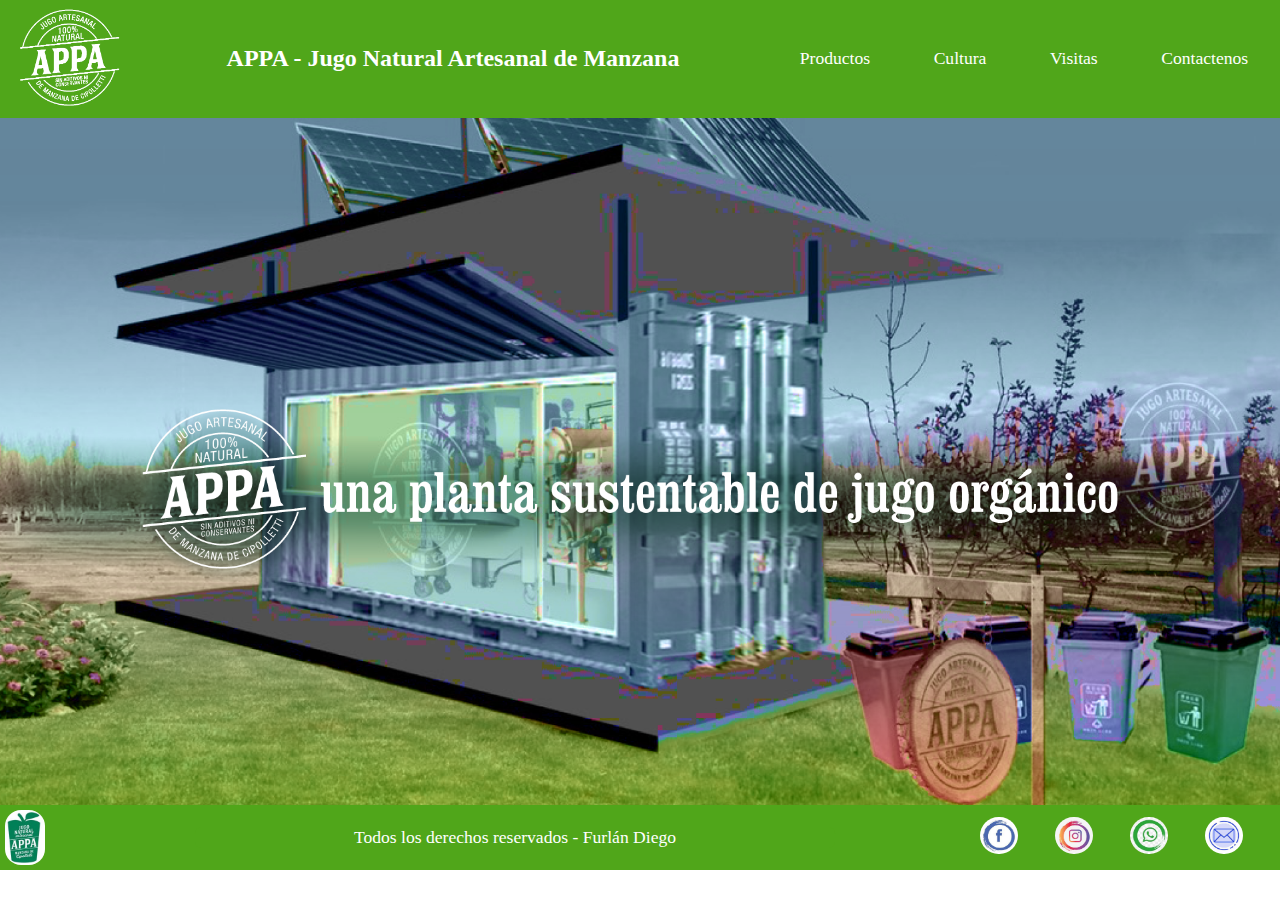
<file: index.html>
<!DOCTYPE html>
<html lang="en">

<head>
    <meta charset="UTF-8">
    <meta http-equiv="X-UA-Compatible" content="IE=edge">
    <meta name="viewport" content="width=device-width, initial-scale=1.0">
    <title>APPA - Jugo Natural Artesanal de Manzana</title>

    <!--Favicon-->
    <link rel="shortcut icon" href="imagenes/favicon.png">

    <!--Estilos CSS-->
    <link rel="stylesheet" href="css/pruebacss.css">

</head>

<body>

    <header class="header">
        <a href="../index.html"><img class="logo-appa" src="../imagenes/logo-gde-appa.png" alt="Logo APPA"></a>
        <h1>APPA - Jugo Natural Artesanal de Manzana</h1>
        <nav>
            <ul>
                <li><a href="pages/productos.html">Productos</a></li> <!-- En construcción-->
                <li><a href="pages/cultura.html">Cultura</a></li> <!-- En construcción-->
                <li><a href="pages/visitas.html">Visitas</a></li> <!-- En construcción-->
                <li><a href="pages/contactenos.html">Contactenos</a></li> <!-- En construcción-->
            </ul>
        </nav>

    </header>

    <main>
        <div class="img-Banner">
            <!-- Estás imágenes son para armar a futuro un Carussel -->
            <ul>
                <li><img src="imagenes/Banner1.png" alt="Banner-1"></li>
                <li><img src="imagenes/Banner2.png" alt="Banner-2"></li>
                <li><img src="imagenes/Banner3.png" alt="Banner-3"></li>
            </ul>
        </div>
    </main>

    <footer>

        <img class="logo-Footer" src="imagenes/APPA.jpg" alt="Logo APPA">
        <p>Todos los derechos reservados - Furlán Diego</p>
        <div>
            <ul class="logo-Redes">
                <li><a href="https://www.facebook.com/appajugo" target="_blank"><img src="imagenes/logo-face.jpg"
                            alt="Logo facebook"> </a></li>
                <li><a href="https://www.instagram.com/appajugo/" target="_blank"><img src="imagenes/logo-inst.jpg"
                            alt="Logo instagram"> </a></li>
                <li><a href="https://wa.me/5492994568964?text=Hola%20quisiera%20adquirir%20sus%20Productos"
                        target="_blank"><img src="imagenes/logo-wsp.jpg" alt="Logo whatsapp"> </a></li>
                <li><a href="https://www.hotmail.com" target="_blank"><img src="imagenes/logo-mail.jpg"
                            alt="Logo logo mail"> </a></li>
            </ul>
        </div>

    </footer>

</body>

</html>
</file>
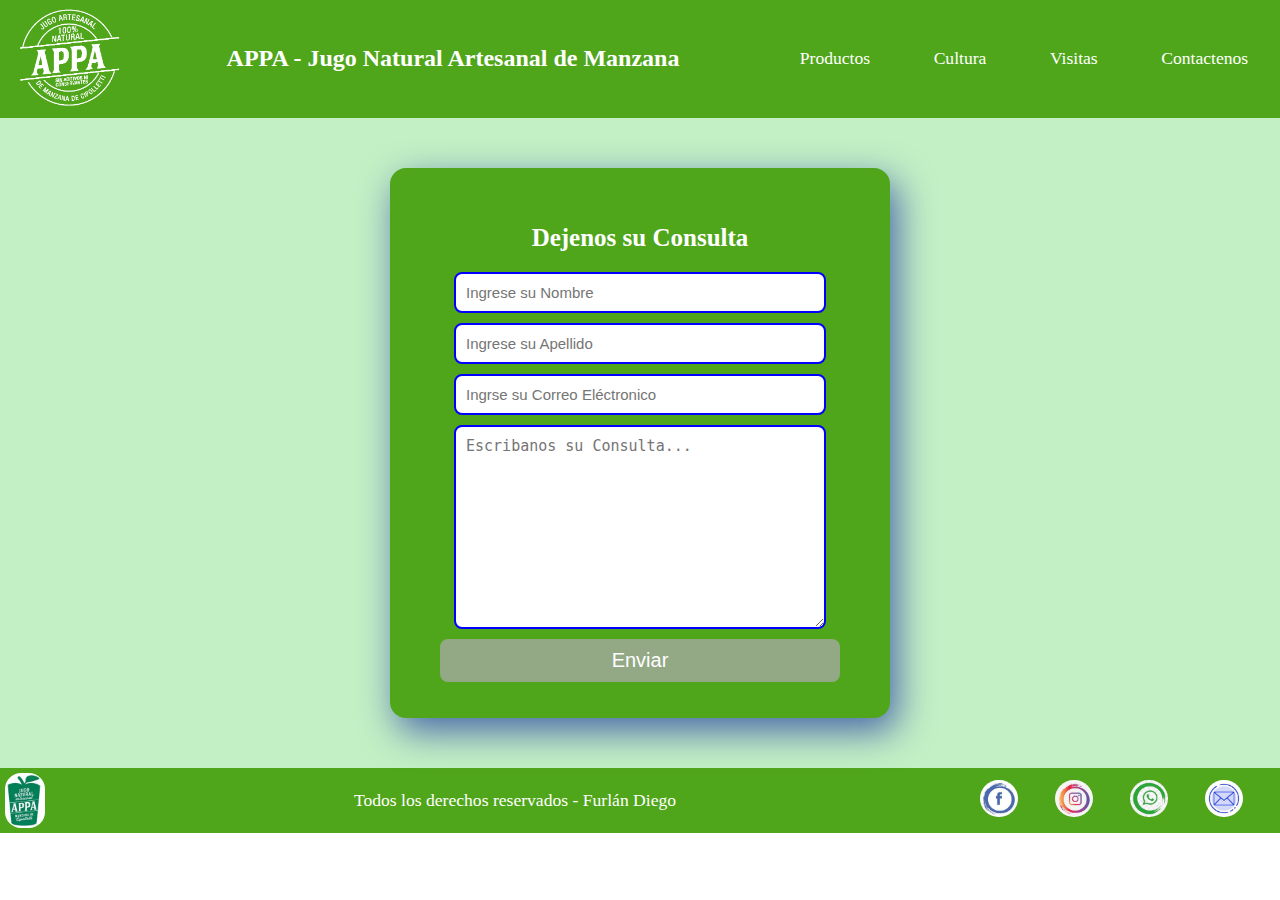
<file: pages/contactenos.html>
<!DOCTYPE html>
<html lang="en">

<head>
    <meta charset="UTF-8">
    <meta http-equiv="X-UA-Compatible" content="IE=edge">
    <meta name="viewport" content="width=device-width, initial-scale=1.0">
    <title>APPA - Contactenos</title>

    <!--Favicon-->
    <link rel="shortcut icon" href="../imagenes/favicon.png">

    <!--Estilos CSS-->
    <link rel="stylesheet" href="../css/pruebacss.css">

</head>

<body>

    <header class="header">
        <a href="../index.html"><img class="logo-appa" src="../imagenes/logo-gde-appa.png" alt="Logo APPA"></a>
        <h1>APPA - Jugo Natural Artesanal de Manzana</h1>

        <nav>
            <ul>
                <li><a href="productos.html">Productos</a></li>
                <li><a href="cultura.html">Cultura</a></li> <!-- En construcción-->
                <li><a href="visitas.html">Visitas</a></li> <!-- En construcción-->
                <li><a href="contactenos.html">Contactenos</a></li> <!-- En construcción-->
            </ul>
        </nav>
    </header>
    <main class="main-Contactenos">
        <form class="form-Consulta">
            <h4>Dejenos su Consulta</h4>
            <input class="controles" type="text" placeholder="Ingrese su Nombre">
            <input class="controles" type="text" placeholder="Ingrese su Apellido">
            <input class="controles" type="text" placeholder="Ingrse su Correo Eléctronico">
            <textarea class="controles" name="" id="" cols="30" rows="10"
                placeholder="Escribanos su Consulta..."></textarea>
            <input class="boton" type="submit" value="Enviar">

        </form>

    </main>

    <footer>
        <img class="logo-Footer" src="../imagenes/APPA.jpg" alt="Logo APPA">
        <p>Todos los derechos reservados - Furlán Diego</p>
        <div>
            <ul class="logo-Redes">
                <li><a href="https://www.facebook.com/appajugo" target="_blank"><img src="../imagenes/logo-face.jpg"
                            alt="Logo facebook"> </a></li>
                <li><a href="https://www.instagram.com/appajugo/" target="_blank"><img src="../imagenes/logo-inst.jpg"
                            alt="Logo instagram"> </a></li>
                <li><a href="https://wa.me/5492994568964?text=Hola%20quisiera%20adquirir%20sus%20Productos"
                        target="_blank"><img src="../imagenes/logo-wsp.jpg" alt="Logo whatsapp"> </a></li>
                <li><a href="https://www.hotmail.com" target="_blank"><img src="../imagenes/logo-mail.jpg"
                            alt="Logo logo mail"> </a></li>
            </ul>
        </div>
    </footer>

</body>

</html>
</file>
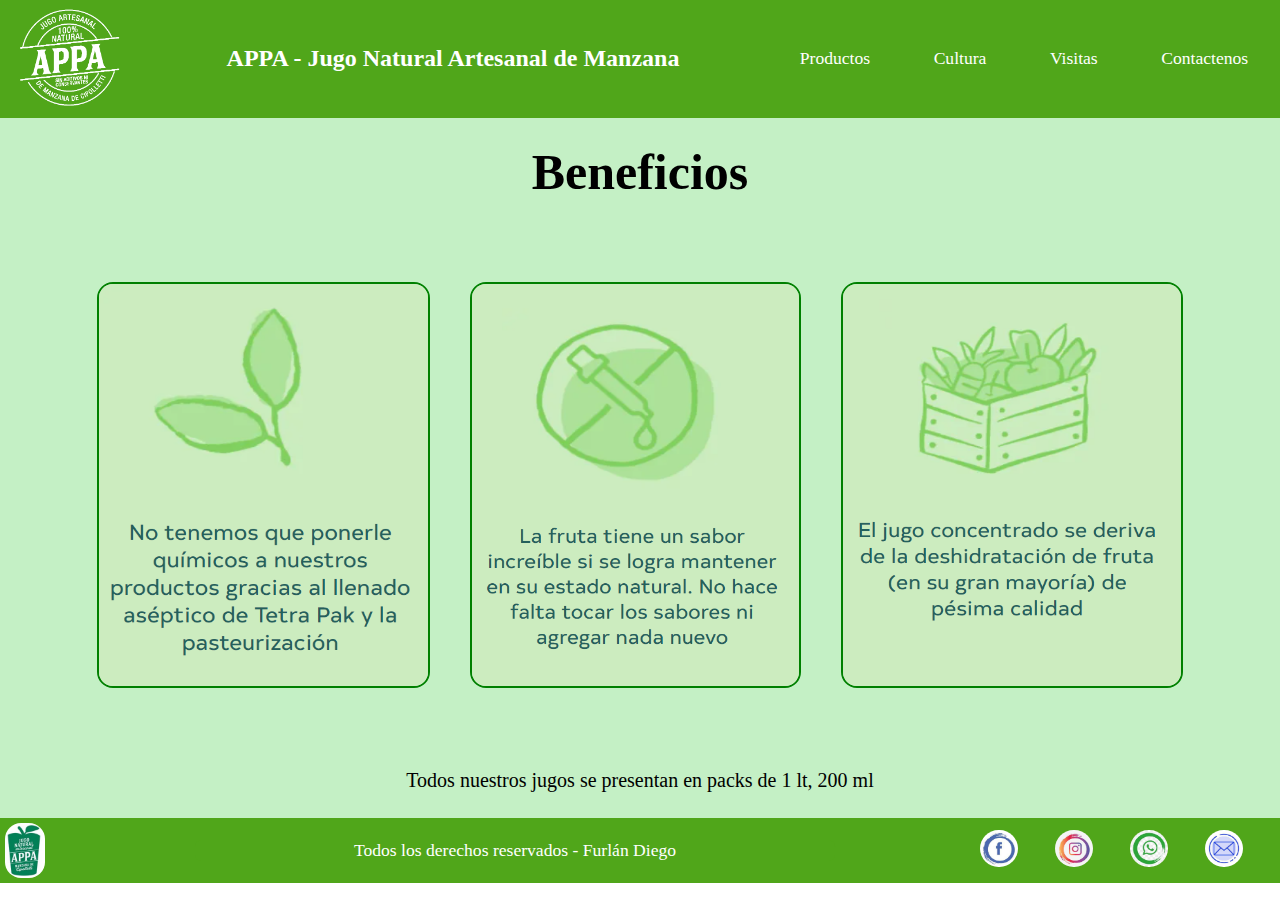
<file: pages/cultura.html>
<!DOCTYPE html>
<html lang="en">

<head>
    <meta charset="UTF-8">
    <meta http-equiv="X-UA-Compatible" content="IE=edge">
    <meta name="viewport" content="width=device-width, initial-scale=1.0">
    <title>APPA - Cultura</title>

    <!--Favicon-->
    <link rel="shortcut icon" href="../imagenes/favicon.png">

    <!--Estilos CSS-->
    <link rel="stylesheet" href="../css/pruebacss.css">

</head>

<body>

    <header class="header">
        <a href="../index.html"><img class="logo-appa" src="../imagenes/logo-gde-appa.png" alt="Logo APPA"></a>
        <h1>APPA - Jugo Natural Artesanal de Manzana</h1>

        <nav>
            <ul>
                <li><a href="productos.html">Productos</a></li>
                <li><a href="cultura.html">Cultura</a></li> <!-- En construcción-->
                <li><a href="visitas.html">Visitas</a></li> <!-- En construcción-->
                <li><a href="contactenos.html">Contactenos</a></li> <!-- En construcción-->
            </ul>
        </nav>
    </header>

    <main>

        <div class="beneficios">
            <h2>Beneficios</h2>
            <img class="pasteurizacion" src="../imagenes/Pasteurizacion.PNG" alt="Pasteurización">
            <img class="natural" src="../imagenes/Natural.PNG" alt="Natural">
            <img class="deshidratado" src="../imagenes/Deshidratado.PNG" alt="Deshidratado">
            <p>Todos nuestros jugos se presentan en packs de 1 lt, 200 ml</p>

        </div>



    </main>

    <footer>
        <img class="logo-Footer" src="../imagenes/APPA.jpg" alt="Logo APPA">
        <p>Todos los derechos reservados - Furlán Diego</p>
        <div>
            <ul class="logo-Redes">
                <li><a href="https://www.facebook.com/appajugo" target="_blank"><img src="../imagenes/logo-face.jpg"
                            alt="Logo facebook"> </a></li>
                <li><a href="https://www.instagram.com/appajugo/" target="_blank"><img src="../imagenes/logo-inst.jpg"
                            alt="Logo instagram"> </a></li>
                <li><a href="https://wa.me/5492994568964?text=Hola%20quisiera%20adquirir%20sus%20Productos"
                        target="_blank"><img src="../imagenes/logo-wsp.jpg" alt="Logo whatsapp"> </a></li>
                <li><a href="https://www.hotmail.com" target="_blank"><img src="../imagenes/logo-mail.jpg"
                            alt="Logo logo mail"> </a></li>
            </ul>
        </div>
    </footer>

</body>

</html>
</file>
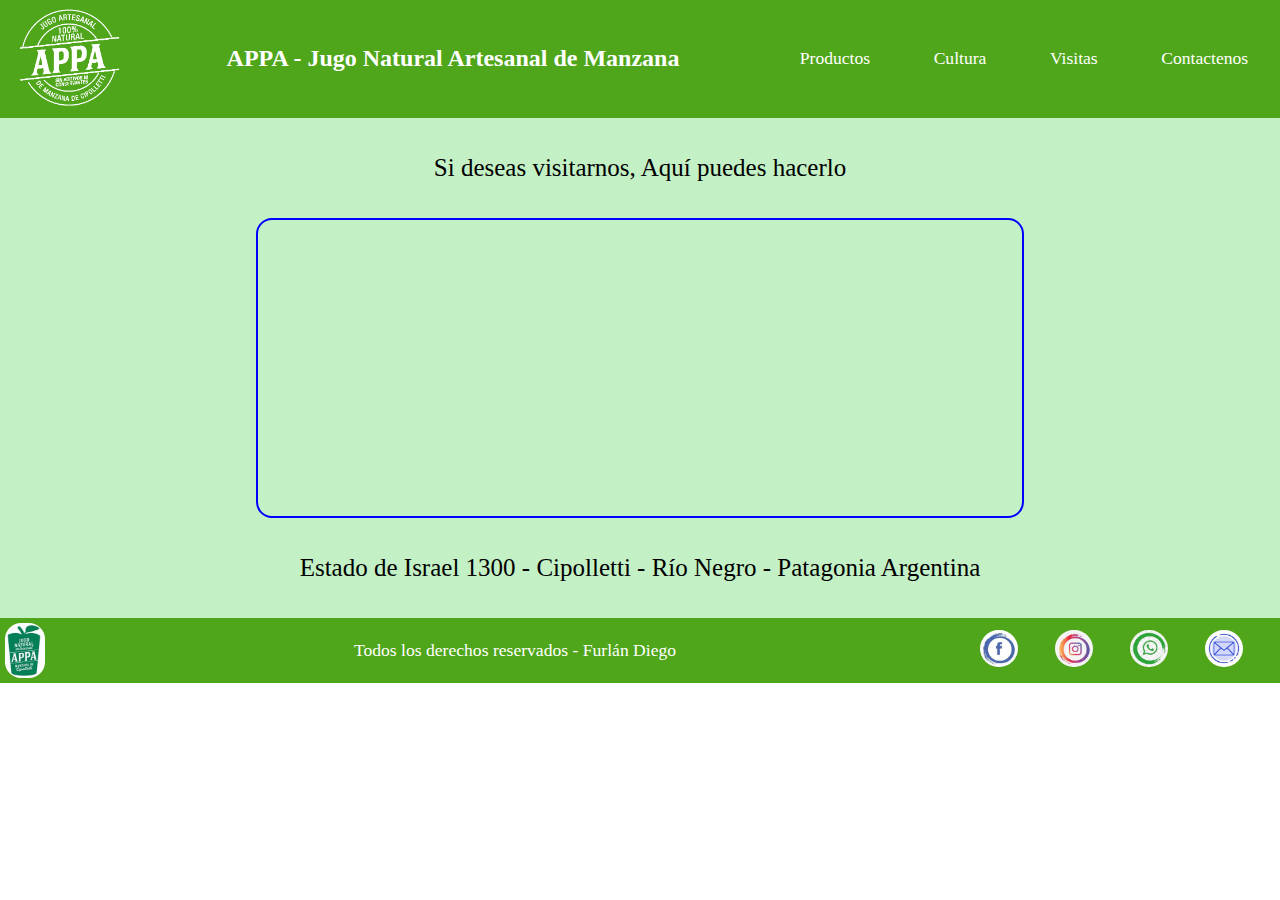
<file: pages/visitas.html>
<!DOCTYPE html>
<html lang="en">

<head>
    <meta charset="UTF-8">
    <meta http-equiv="X-UA-Compatible" content="IE=edge">
    <meta name="viewport" content="width=device-width, initial-scale=1.0">
    <title>APPA - Visitas</title>

    <!--Favicon-->
    <link rel="shortcut icon" href="../imagenes/favicon.png">

    <!--Estilos CSS-->
    <link rel="stylesheet" href="../css/pruebacss.css">

</head>

<body>

    <header class="header">

        <a href="../index.html"><img class="logo-appa" src="../imagenes/logo-gde-appa.png" alt="Logo APPA"></a>
        <h1>APPA - Jugo Natural Artesanal de Manzana</h1>

        <nav>
            <ul>
                <li><a href="productos.html">Productos</a></li>
                <li><a href="cultura.html">Cultura</a></li> <!-- En construcción-->
                <li><a href="visitas.html">Visitas</a></li> <!-- En construcción-->
                <li><a href="contactenos.html">Contactenos</a></li> <!-- En construcción-->
            </ul>
        </nav>
    </header>

    <main>
        <div class="visitenos">
            <p>Si deseas visitarnos, Aquí puedes hacerlo</p>

            <!-- De la Etiqueta original saque algunas propiedades y las colocque en CSS, para poder trabajarlas-->
            <iframe class="i-Frame"
                src="https://www.google.com/maps/embed?pb=!1m18!1m12!1m3!1d12057.60948629849!2d-67.99933929623403!3d-38.95297147454634!2m3!1f0!2f0!3f0!3m2!1i1024!2i768!4f13.1!3m3!1m2!1s0x960a30ee145c2355%3A0x488e3620b435393c!2sCipolletti%2C%20R%C3%ADo%20Negro!5e0!3m2!1ses!2sar!4v1656936734020!5m2!1ses!2sar"
                allowfullscreen="" loading="lazy" referrerpolicy="no-referrer-when-downgrade"></iframe>

            <p>Estado de Israel 1300 - Cipolletti - Río Negro - Patagonia Argentina</p>

        </div>
    </main>

    <footer>
        <img class="logo-Footer" src="../imagenes/APPA.jpg" alt="Logo APPA">
        <p>Todos los derechos reservados - Furlán Diego</p>
        <div>
            <ul class="logo-Redes">
                <li><a href="https://www.facebook.com/appajugo" target="_blank"><img src="../imagenes/logo-face.jpg"
                            alt="Logo facebook"> </a></li>
                <li><a href="https://www.instagram.com/appajugo/" target="_blank"><img src="../imagenes/logo-inst.jpg"
                            alt="Logo instagram"> </a></li>
                <li><a href="https://wa.me/5492994568964?text=Hola%20quisiera%20adquirir%20sus%20Productos"
                        target="_blank"><img src="../imagenes/logo-wsp.jpg" alt="Logo whatsapp"> </a></li>
                <li><a href="https://www.hotmail.com" target="_blank"><img src="../imagenes/logo-mail.jpg"
                            alt="Logo logo mail"> </a></li>
            </ul>
        </div>
    </footer>

</body>

</html>
</file>
<file: css/pruebacss.css>
* {
  margin: 0;
  padding: 0;
  box-sizing: border-box;
  list-style: none;
  text-decoration: none;
  border: none;
  outline: none; }

.header {
  width: 100%;
  background-color: #50a61a;
  display: flex;
  justify-content: space-between;
  align-items: center; }
  .header > a {
    width: 10%;
    align-items: center;
    margin-left: 10px; }
    .header > a .logo-appa {
      width: 90%;
      object-fit: contain;
      border-radius: 50%; }
  .header h1 {
    font-family: Cambria, Cochin, Georgia, Times, 'Times New Roman', serif;
    font-size: 150%;
    color: white; }
  .header nav {
    width: 40%; }
    .header nav ul {
      width: 100%;
      display: flex;
      justify-content: space-around;
      align-items: center; }
      .header nav ul li:hover {
        text-decoration: underline wavy; }
      .header nav ul li a {
        color: white;
        font-size: 1.1rem; }

.img-Banner {
  width: 100%;
  overflow: hidden;
  object-fit: contain; }
  .img-Banner ul {
    display: flex;
    width: 300%;
    animation: cambio 15s infinite alternate;
    animation-timing-function: ease-in; }
    .img-Banner ul li {
      width: 100%; }
      .img-Banner ul li img {
        width: 100%;
        height: 100%; }

@keyframes cambio {
  0% {
    margin-left: 0; }
  30% {
    margin-left: 0; }
  35% {
    margin-left: -100%; }
  65% {
    margin-left: -100%; }
  75% {
    margin-left: -200%; }
  100% {
    margin-left: -200%; } }

.productos {
  width: 100%;
  background-color: rgba(188, 238, 190, 0.888);
  display: grid;
  grid-gap: 20px;
  grid-template-areas: "parrafo parrafo" "titulo titulo" "tabla tabla " "producto-1 producto-2 " "producto-3 producto-4 "; }
  .productos p {
    color: #074d09;
    font-size: 20px;
    font-family: cursive;
    margin: 10px;
    grid-area: parrafo;
    width: 100%; }
  .productos h2 {
    color: #074d09;
    font-size: 1.8rem;
    text-decoration: underline;
    text-align: center;
    grid-area: titulo;
    width: 100%; }
  .productos .tabla {
    width: 100%;
    grid-area: tabla;
    display: flex;
    justify-content: center; }
  .productos .productos .producto-1 {
    grid-area: producto-1;
    display: flex;
    flex-direction: column;
    align-items: center; }
  .productos .productos .producto-2 {
    grid-area: producto-2;
    display: flex;
    flex-direction: column;
    align-items: center; }
  .productos .productos .producto-3 {
    grid-area: producto-3;
    display: flex;
    flex-direction: column;
    align-items: center; }
  .productos .productos .producto-4 {
    grid-area: producto-4;
    display: flex;
    flex-direction: column;
    align-items: center; }
  .productos .img-Productos {
    width: 15rem;
    height: 15rem;
    object-fit: cover;
    margin: 50px 50px 1px;
    border: 5px solid green;
    border-radius: 1rem;
    display: block;
    margin: auto; }
  .productos .descripcion-Producto {
    width: 22rem;
    padding: 1rem;
    text-align: center;
    margin: 1px;
    display: block;
    margin: auto; }
  .productos .tabla table {
    background-color: white;
    text-align: left;
    width: 50%px;
    border-collapse: collapse; }
    .productos .tabla table Th, .productos .tabla table td {
      padding: 20px; }
    .productos .tabla table thead {
      background-color: #1a6c51;
      border-bottom: solid 5px #41513f;
      color: white; }
    .productos .tabla table tr:nth-child(even) {
      background-color: #279632; }
    .productos .tabla table tr:hover td {
      background-color: #279632;
      color: white; }

.beneficios {
  width: 100%;
  min-height: 700px;
  background-color: rgba(188, 238, 190, 0.888);
  display: grid;
  align-items: center;
  grid-gap: 5px 40px;
  grid-template-areas: "h2 h2 h2" "past nat desh" " p p p";
  justify-content: center; }
  .beneficios h2 {
    font-size: 50px;
    grid-area: h2;
    text-align: center; }
  .beneficios img {
    width: 100%;
    height: 80%;
    border: 2px solid green;
    border-radius: 1rem; }
  .beneficios .pasteurizacion {
    grid-area: past; }
  .beneficios .natural {
    grid-area: nat; }
  .beneficios .deshidratado {
    grid-area: desh; }
  .beneficios p {
    font-size: 20px;
    grid-area: p;
    text-align: center;
    width: 100%; }

.visitenos {
  width: 100%;
  height: 500px;
  background-color: rgba(188, 238, 190, 0.888);
  display: flex;
  flex-direction: column;
  align-items: center;
  justify-content: space-evenly; }
  .visitenos p {
    margin: 0;
    padding: 5px;
    border-radius: 1rem;
    font-size: 25px; }
  .visitenos .i-Frame {
    width: 60%;
    height: 300px;
    border: solid 2px blue;
    border-radius: 1rem; }

.main-Contactenos {
  width: 100%;
  height: 650px;
  background-color: rgba(188, 238, 190, 0.888);
  display: flex;
  justify-content: center; }
  .main-Contactenos .form-Consulta {
    width: 500px;
    background: #50a61a;
    padding: 30px 50px;
    margin: 50px 0;
    border-radius: 1rem;
    font-family: calibri;
    color: white;
    box-shadow: 7px 13px 37px #4766a9;
    display: flex;
    flex-direction: column;
    align-items: center;
    justify-content: center; }
    .main-Contactenos .form-Consulta h4 {
      font-size: 25px;
      margin: 20px 0; }
    .main-Contactenos .form-Consulta .controles {
      width: 93%;
      padding: 10px;
      margin-bottom: 10px;
      border-radius: 8px;
      border: solid 2px blue;
      font-size: 15px; }
    .main-Contactenos .form-Consulta .boton {
      width: 100%;
      padding: 10px;
      border-radius: 8px;
      background-color: rgba(169, 169, 169, 0.748);
      font-size: 20px;
      color: white; }

footer {
  width: 100%;
  background-color: #50a61a;
  display: flex;
  justify-content: space-between;
  align-items: center; }
  footer .logo-Footer {
    width: 40px;
    margin: 5px;
    border-radius: 1rem; }
  footer p {
    width: 50%;
    background-color: #50a61a;
    color: white;
    font-size: 1.1rem;
    border-radius: 0.4rem;
    text-align: center; }
  footer .logo-Redes {
    display: flex; }
    footer .logo-Redes li {
      width: 75px; }
    footer .logo-Redes img {
      width: 50%;
      border-radius: 10rem; }

@media screen and (max-width: 1000px) {
  .header {
    flex-wrap: wrap;
    justify-content: space-around; }
  .header nav {
    min-width: 500px;
    margin: 10px 0; } }

@media screen and (max-width: 910px) {
  .beneficios {
    grid-template-areas: "h2" "past" "nat" "desh" "p";
    grid-gap: 5px 40px;
    justify-items: center; }
  .beneficios h2 {
    margin-top: 30px; }
  .beneficios img {
    width: 80%; }
  .beneficios p {
    margin-bottom: 30px; } }

@media screen and (max-width: 700px) {
  .productos {
    grid-template-areas: "parrafo " "titulo " "tabla  " "producto-1" " producto-2 " "producto-3" " producto-4 "; }
  footer {
    flex-wrap: wrap-reverse;
    justify-content: space-around; }
  .logo-Redes {
    margin-top: 10px; }
  footer p {
    min-width: 325px; }
  .form-Consulta {
    width: 400px; }
  .form-Consulta h4 {
    font-size: 20px; }
  .visitenos p {
    font-size: 1rem; } }

@media screen and (max-width: 480px) {
  .header h1 {
    font-size: 100%; }
  .header nav {
    min-width: 300px;
    margin: 10px 0; }
  .header nav ul li a {
    font-size: 0.9rem; }
  .visitenos p {
    font-size: 11px; } }
</file>
